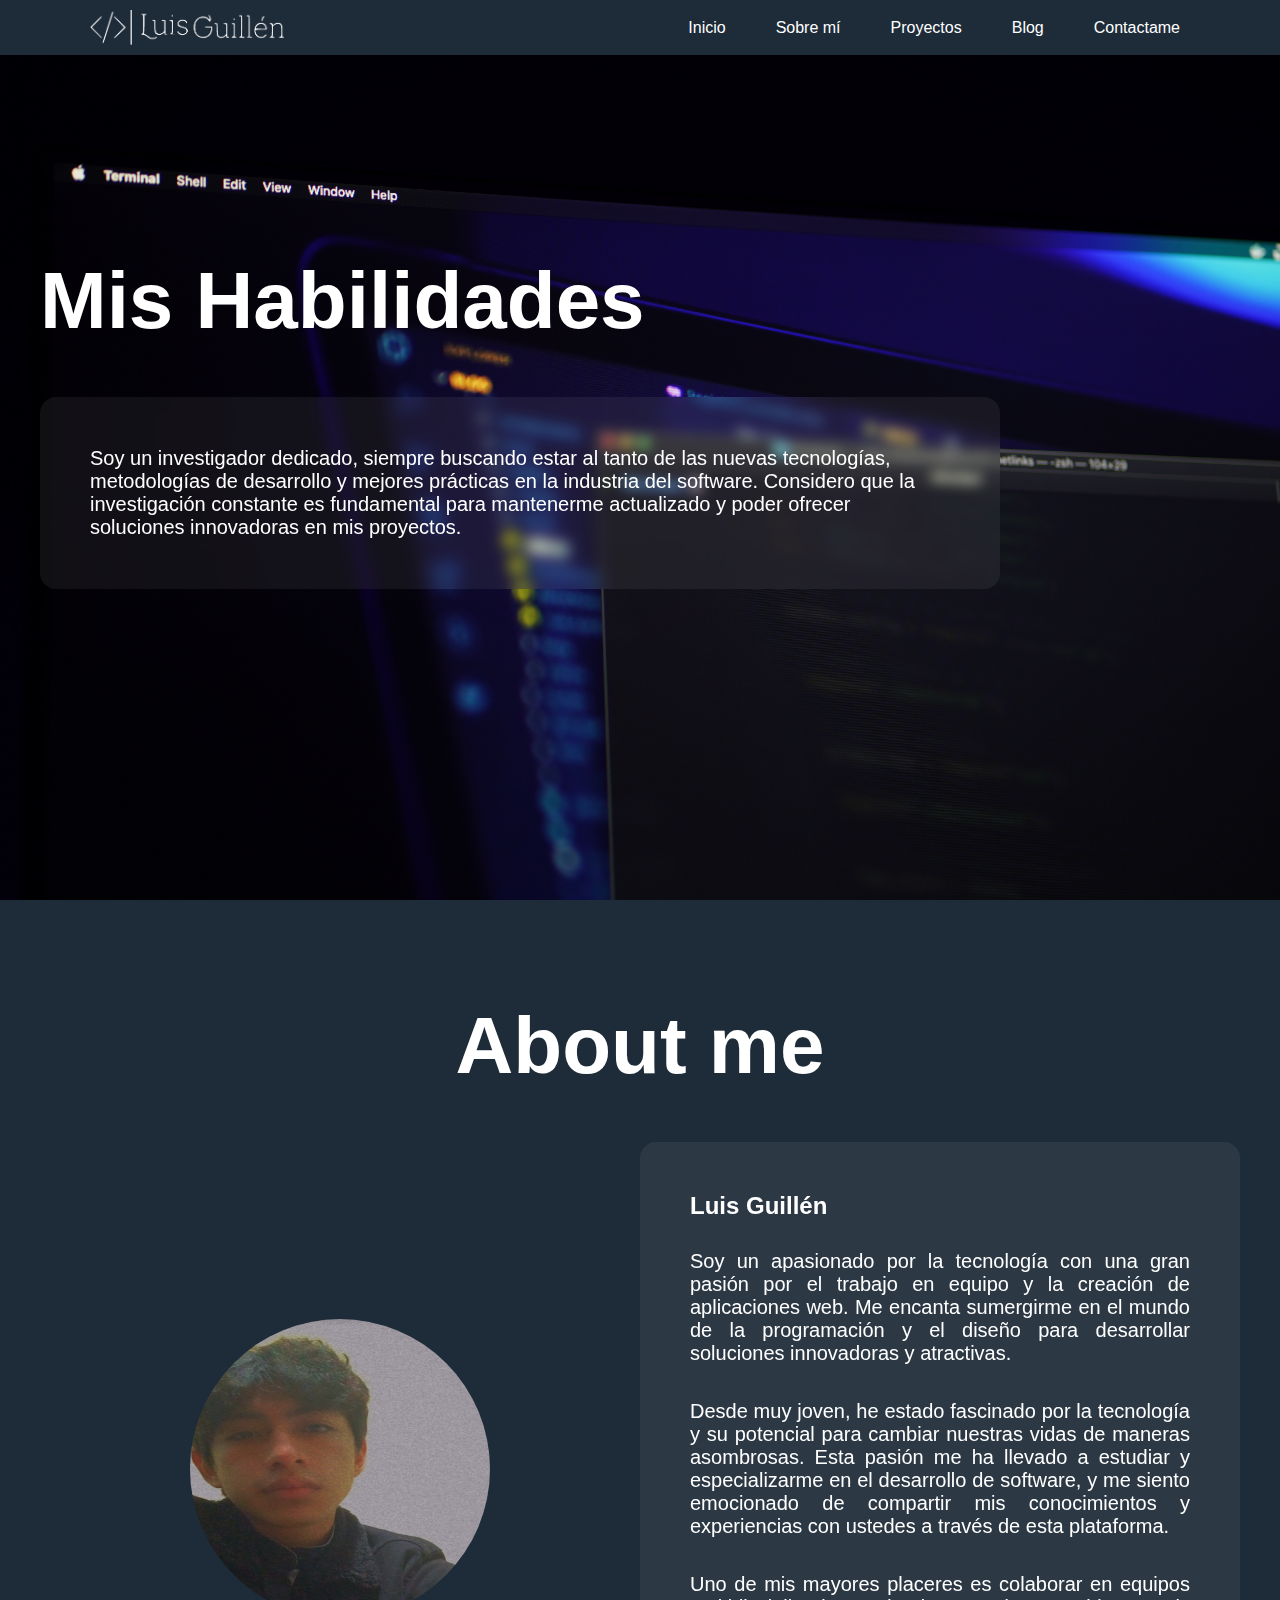
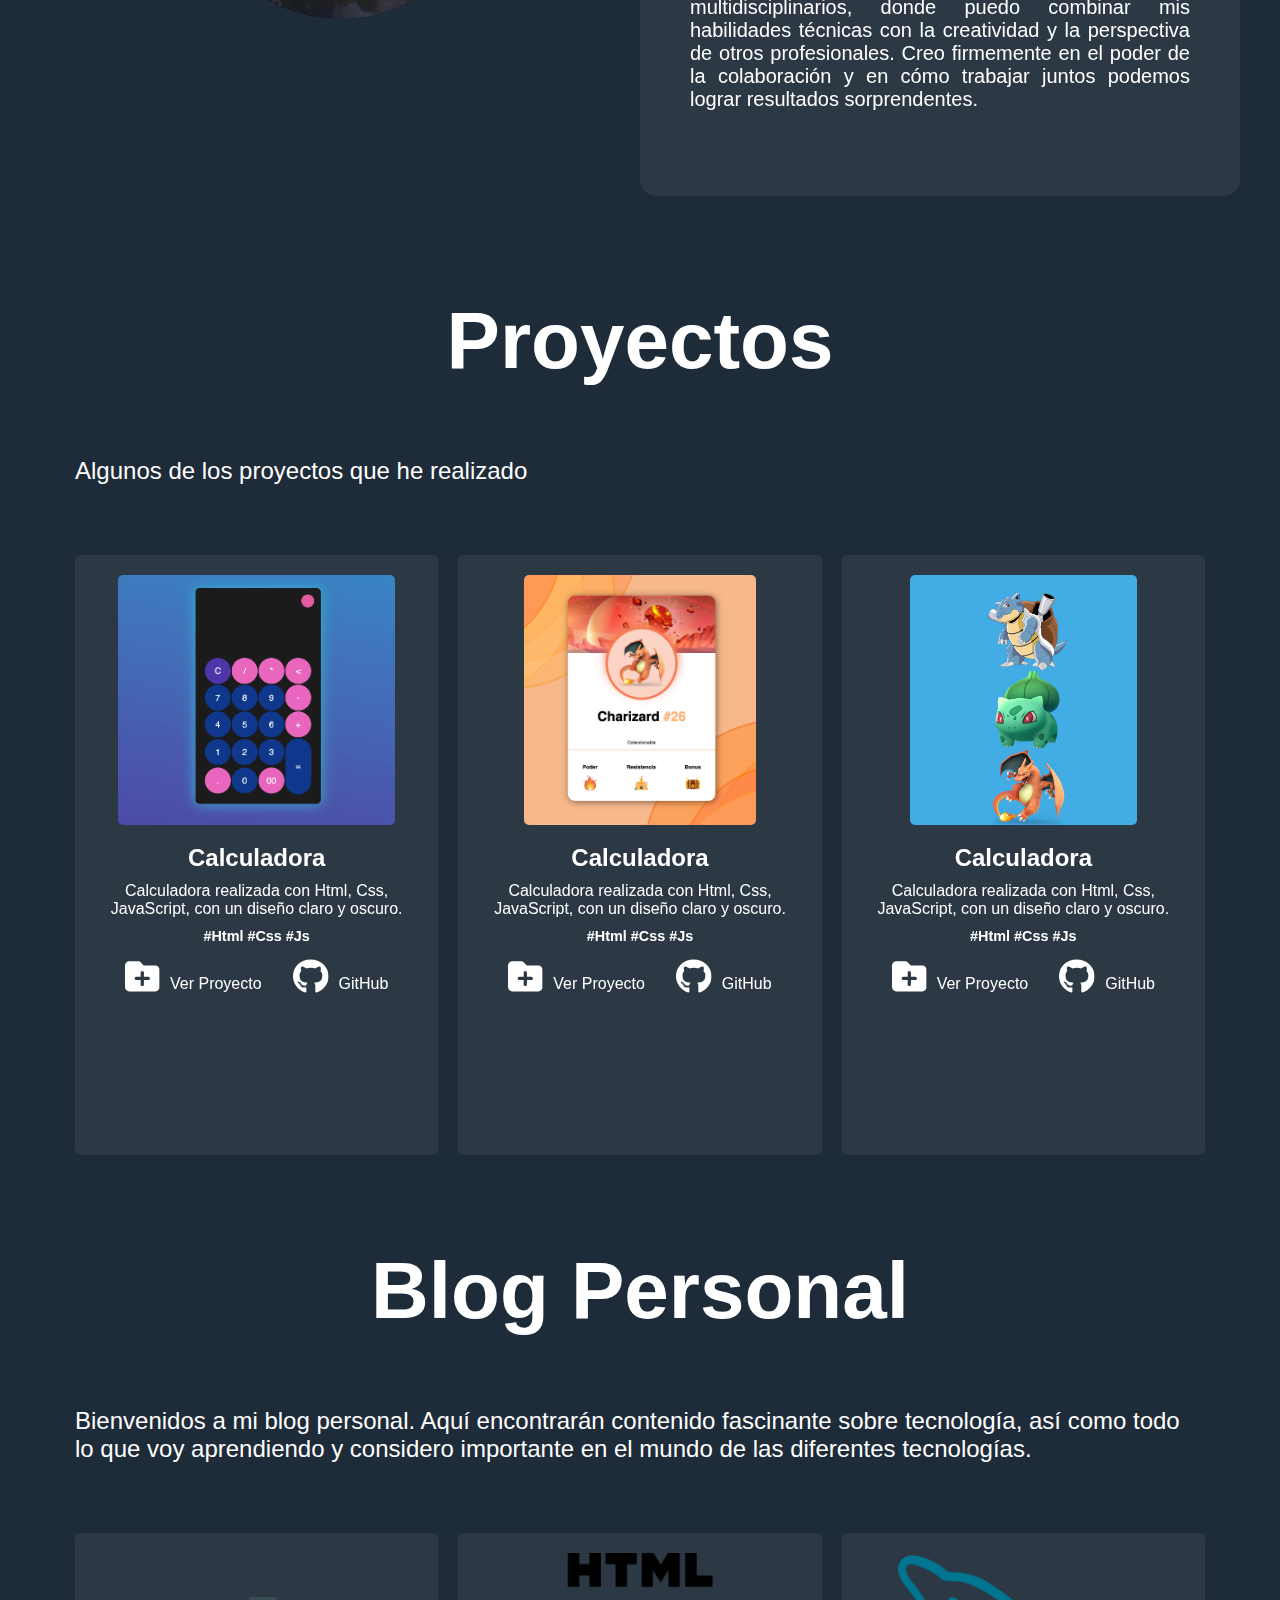
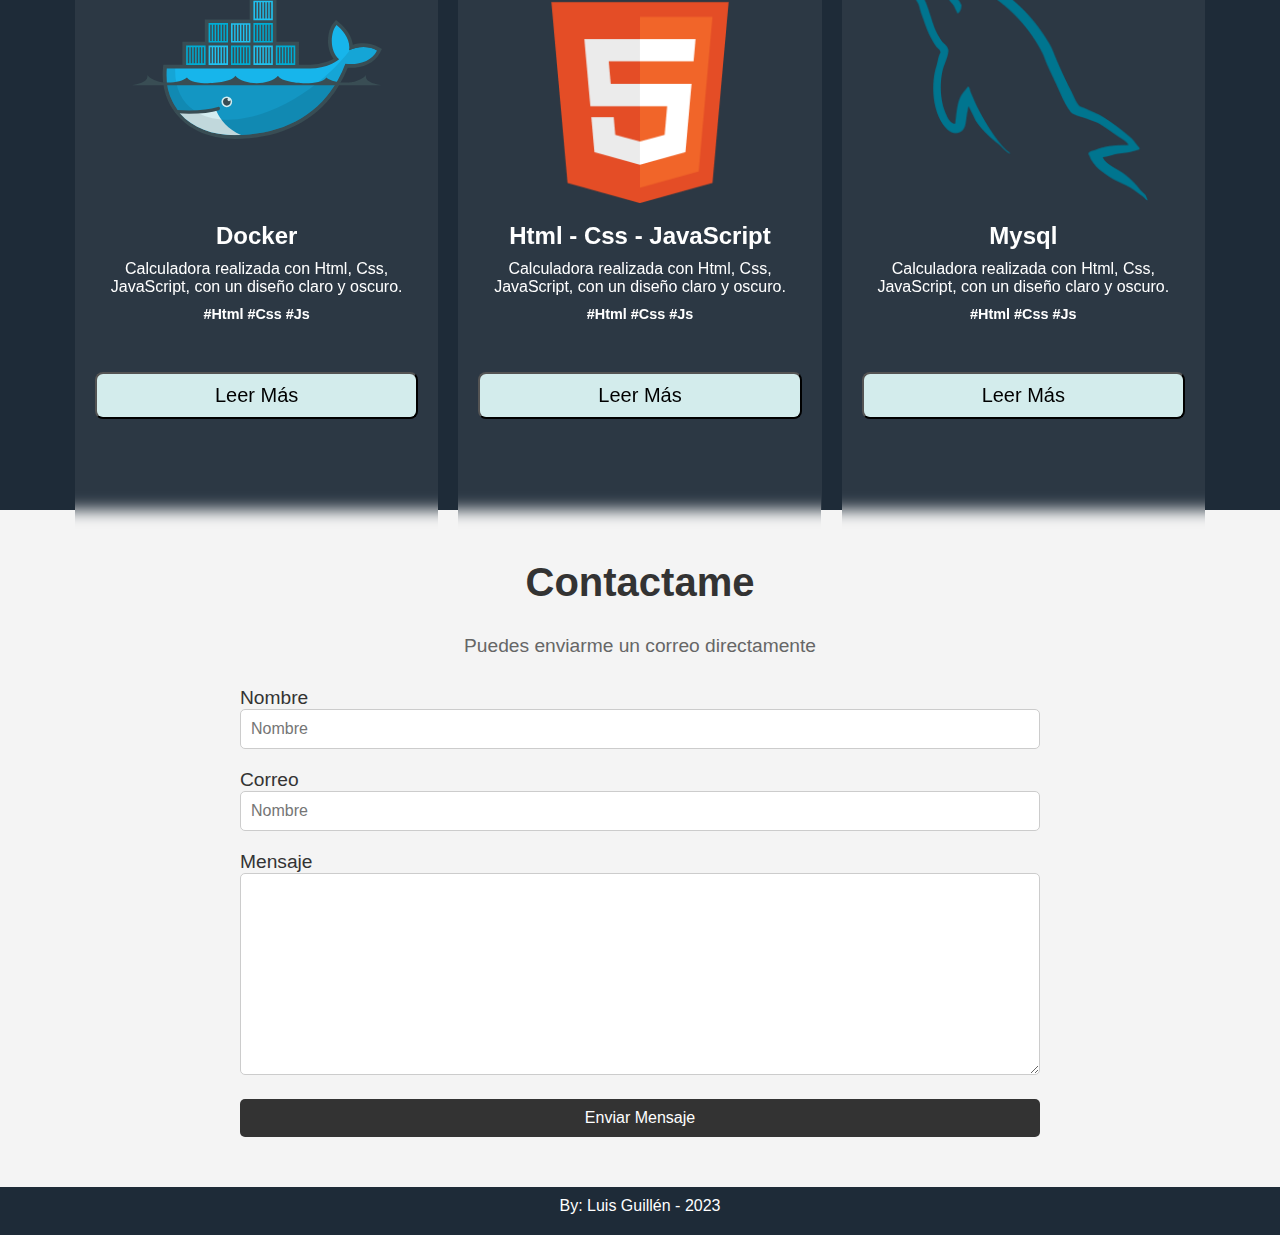
<file: index.html>
<!DOCTYPE html>
<html lang="en">
  <head>
    <meta charset="UTF-8" />
    <meta name="viewport" content="width=device-width, initial-scale=1.0" />
    <title>Luis Guillén</title>
    <link rel="stylesheet" href="/css/style.css">
  </head>
  <body>
    <!-- navbar -->
    <header class="navbar">
      <nav class="navbar-flex">
        <a href="#">
          <img src="/img/logo-claro.png" alt="logo luis" height="50">
        </a>
        <ul>
          <li><a href="#inicio">Inicio</a></li>
          <li><a href="#sobre-mi">Sobre mí</a></li>
          <li><a href="#proyectos">Proyectos</a></li>
          <li><a href="/vistas/blog.html">Blog</a></li>
          <li><a href="#contactame">Contactame</a></li>
        </ul>
      </nav>
    
      <div class="showcase">
        <div class="container">
          <h2 class="display">Mis Habilidades</h2>
          <p class="efect">
            Soy un investigador dedicado, siempre buscando estar al tanto de las
            nuevas tecnologías, metodologías de desarrollo y mejores prácticas
            en la industria del software. Considero que la investigación
            constante es fundamental para mantenerme actualizado y poder ofrecer
            soluciones innovadoras en mis proyectos.
          </p>
        </div>
      </div>
    </header>
    

    <section class="about">
      <div class="container">
        <h2>About me</h2>
        <div class="about-flex">
          <div class="about-flex-image">
            <img src="/img/profile.png" alt="Foto de perfil" />
          </div>
          <div class="about-flex-description">
            <h4>Luis Guillén</h4>
            <p>
              Soy un apasionado por la tecnología con una gran pasión por el trabajo en equipo y la creación de aplicaciones web. Me encanta sumergirme en el mundo de la programación y el diseño para desarrollar soluciones innovadoras y atractivas.
            </p>
            <p>
              Desde muy joven, he estado fascinado por la tecnología y su potencial para cambiar nuestras vidas de maneras asombrosas. Esta pasión me ha llevado a estudiar y especializarme en el desarrollo de software, y me siento emocionado de compartir mis conocimientos y experiencias con ustedes a través de esta plataforma.
            </p>
            <p>
              Uno de mis mayores placeres es colaborar en equipos multidisciplinarios, donde puedo combinar mis habilidades técnicas con la creatividad y la perspectiva de otros profesionales. Creo firmemente en el poder de la colaboración y en cómo trabajar juntos podemos lograr resultados sorprendentes.
            </p>
          </div>
        </div>
      </div>
    </section>
    

    <!-- projects -->
    <section class="projects">
      <div class="container">
        <h2>Proyectos</h2>
        <p class="large">
          Algunos de los proyectos que he realizado
        </p>
        <div class="projects-flex">
          <div class="projects-flex-box">
            <div class="card">
              <img src="/img/calculadora.png" alt="">
              <h4>Calculadora</h4>
              <p>
                Calculadora realizada con Html, Css, JavaScript, con un diseño claro y oscuro.
              </p>
              <h5>#Html #Css #Js</h5>
              <ul>
                <li><a href="https://calculadora-luis-guillen.netlify.app" target="_blank"><img src="/img/iconos/folder.svg" alt="">Ver Proyecto</a></li>
                <li><a href="https://github.com/Alberthluiiz/JavaScript" target="_blank"><img src="/img/iconos/github.svg" alt="">GitHub</a></li>
              </ul>
            </div>
          </div>
          <div class="projects-flex-box">
            <div class="card">
              <img src="/img/card-pokemon.png" alt="">
              <h4>Calculadora</h4>
              <p>
                Calculadora realizada con Html, Css, JavaScript, con un diseño claro y oscuro.
              </p>
              <h5>#Html #Css #Js</h5>
              <ul>
                <li><a href="https://card-pokemon-luis-guillen.netlify.app" target="_blank"><img src="/img/iconos/folder.svg" alt="">Ver Proyecto</a></li>
                <li><a href="#"><img src="/img/iconos/github.svg" alt="">GitHub</a></li>
              </ul>
            </div>
          </div>
          <div class="projects-flex-box">
            <div class="card">
              <img src="/img/imagenes-apiladas.png" alt="">
              <h4>Calculadora</h4>
              <p>
                Calculadora realizada con Html, Css, JavaScript, con un diseño claro y oscuro.
              </p>
              <h5>#Html #Css #Js</h5>
              <ul>
                <li><a href="#"><img src="/img/iconos/folder.svg" alt="">Ver Proyecto</a></li>
                <li><a href="#"><img src="/img/iconos/github.svg" alt="">GitHub</a></li>
              </ul>
            </div>
          </div>
        </div>
        
        </div>
      </div>
    </section>

    <!-- Blog -->
    <section class="blog">
      <div class="container">
        <h2>Blog Personal</h2>
        <p class="large">
          Bienvenidos a mi blog personal. Aquí encontrarán contenido fascinante sobre tecnología, así como todo
lo que voy aprendiendo y considero importante en el mundo de las diferentes tecnologías.
        </p>
        <div class="blog-flex">
          <div class="blog-flex-box">
            <div>
              <img src="/img/iconos/docker-icon.svg" alt="">
              <h4>Docker</h4>
              <p>
                Calculadora realizada con Html, Css, JavaScript, con un diseño claro y oscuro.
              </p>
              <h5>#Html #Css #Js</h5>
              <a href="#"><button>Leer Más</button></a>
            </div>
          </div>
          <div class="blog-flex-box">
            <div>
              <img src="/img/html.png" alt="">
              <h4>Html - Css - JavaScript</h4>
              <p>
                Calculadora realizada con Html, Css, JavaScript, con un diseño claro y oscuro.
              </p>
              <h5>#Html #Css #Js</h5>
              <a href="#"><button>Leer Más</button></a>
            </div>
          </div>
          <div class="blog-flex-box">
            <div>
              <img src="/img/iconos/mysql.png" alt="">
              <h4>Mysql</h4>
              <p>
                Calculadora realizada con Html, Css, JavaScript, con un diseño claro y oscuro.
              </p>
              <h5>#Html #Css #Js</h5>
              <a href="#"><button>Leer Más</button></a>
            </div>
          </div>
        </div>
        
        </div>
      </div>
    </section>


    <!-- Contacts -->
    <section class="contact">
      <div class="container">
        <h2>Contactame</h2>
        <p>Puedes enviarme un correo directamente
        </p>

        <form action="">
          <div class="form-group">
            <label for="name">Nombre</label>
            <input type="text" class="form-group-control" placeholder="Nombre">
          </div>
          <div class="form-group">
            <label for="email">Correo</label>
            <input type="email" class="form-group-control" placeholder="Nombre">
          </div>
          <div class="form-group">
            <label for="name">Mensaje</label>
            <textarea name="" id="" cols="30" rows="10" class="form-group-control"></textarea>
          </div>
          <button class="btn btn-dark">Enviar Mensaje</button>
        </form>
      </div>
    </section>


    <!-- footer -->
    <footer class="footer">
      <div class="container">
        <a href="#">By: Luis Guillén - 2023</a>
      </div>
    </footer>
  </body>
</html>
</file>
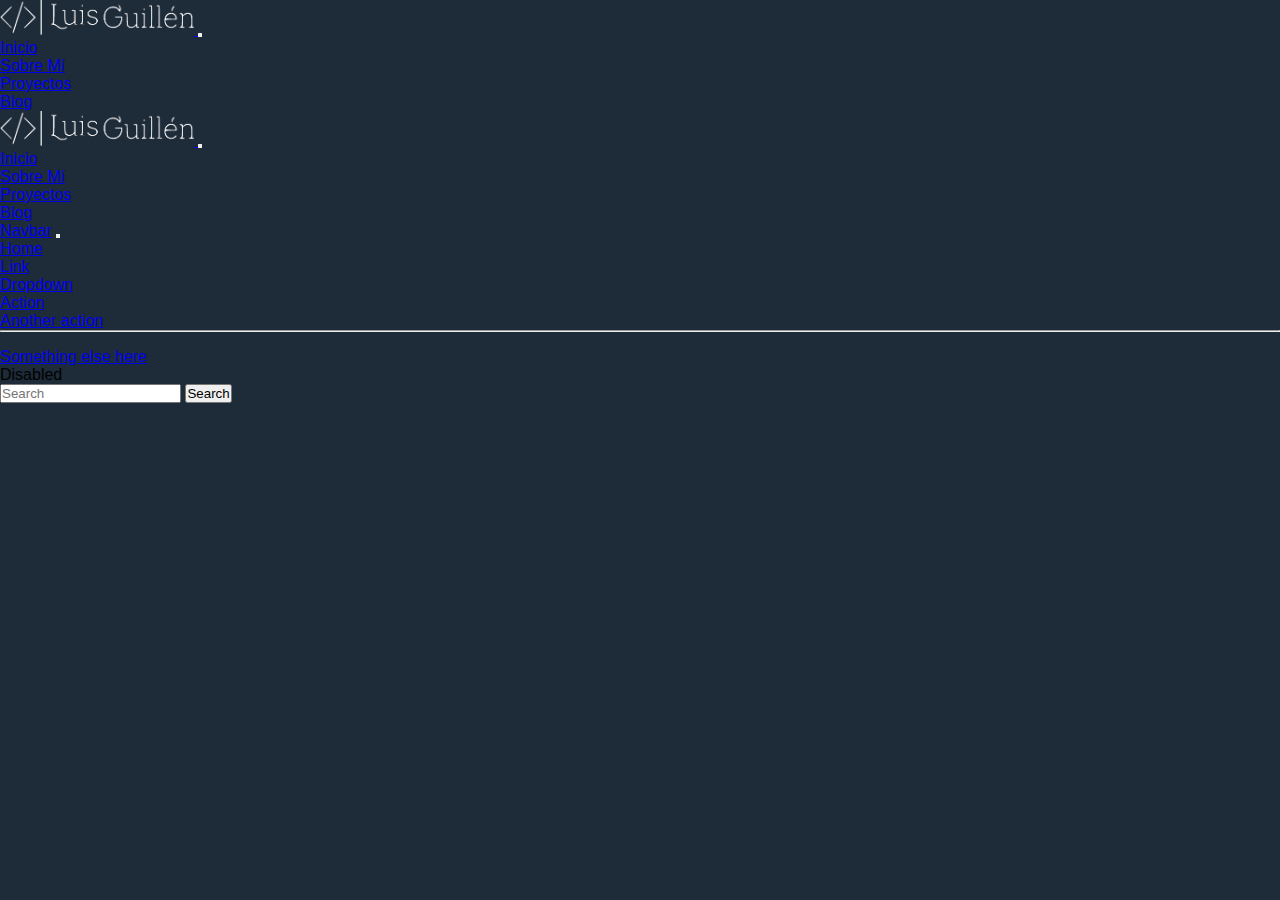
<file: Boceto/index.html>
<!DOCTYPE html>
<html lang="en">
  <head>
    <meta charset="utf-8" />
    <meta name="viewport" content="width=device-width, initial-scale=1" />
    <title>Luis Guillén</title>
    <link rel="stylesheet" href="assets/css/style.css" />
    <link
      href="https://cdn.jsdelivr.net/npm/bootstrap@5.3.1/dist/css/bootstrap.min.css"
      rel="stylesheet"
      integrity="sha384-4bw+/aepP/YC94hEpVNVgiZdgIC5+VKNBQNGCHeKRQN+PtmoHDEXuppvnDJzQIu9"
      crossorigin="anonymous" />
  </head>
  <body>
    <!-- NavBar -->
    <nav class="navbar navbar-expand-lg navbar-dark bg-dark">
      <div class="container">
        <a class="navbar-brand" href="#">
          <img class="imagen" src="img/logo-claro.png" alt="" />
        </a>
        <!-- Botón para colapsar el menú en dispositivos móviles -->
        <button
          class="navbar-toggler"
          type="button"
          data-toggle="collapse"
          data-target="#navbarNav"
          aria-controls="navbarNav"
          aria-expanded="false"
          aria-label="Toggle navigation">
          <span class="navbar-toggler-icon"></span>
        </button>
        <!-- Enlaces del menú -->
        <div class="collapse navbar-collapse" id="navbarNav">
          <ul class="navbar-nav ml-auto">
            <li class="nav-item active">
              <a class="nav-link" href="#">Inicio</a>
            </li>
            <li class="nav-item">
              <a class="nav-link" href="#">Sobre Mí</a>
            </li>
            <li class="nav-item">
              <a class="nav-link" href="#">Proyectos</a>
            </li>
            <li class="nav-item">
              <a class="nav-link" href="#">Blog</a>
            </li>
          </ul>
        </div>
      </div>
    </nav>

    <nav class="navbar navbar-expand-lg navbar-dark bg-dark">
      <div class="container">
        <div class="d-flex justify-content-between align-items-center w-100">
          <!-- Logotipo a la izquierda -->
          <a class="navbar-brand" href="#">
            <img class="imagen" src="img/logo-claro.png" alt="" />
          </a>
          <!-- Botón para colapsar el menú en dispositivos móviles -->
          <button
            class="navbar-toggler"
            type="button"
            data-toggle="collapse"
            data-target="#navbarNav"
            aria-controls="navbarNav"
            aria-expanded="false"
            aria-label="Toggle navigation">
            <span class="navbar-toggler-icon"></span>
          </button>
        </div>

        <!-- Enlaces del menú a la derecha -->
        <div class="collapse navbar-collapse" id="navbarNav">
          <ul class="navbar-nav ml-auto">
            <li class="nav-item active">
              <a class="nav-link" href="#">Inicio</a>
            </li>
            <li class="nav-item">
              <a class="nav-link" href="#">Sobre Mí</a>
            </li>
            <li class="nav-item">
              <a class="nav-link" href="#">Proyectos</a>
            </li>
            <li class="nav-item">
              <a class="nav-link" href="#">Blog</a>
            </li>
          </ul>
        </div>
      </div>
    </nav>

    <nav class="navbar navbar-expand-lg bg-body-tertiary">
      <div class="container-fluid">
        <a class="navbar-brand" href="#">Navbar</a>
        <button
          class="navbar-toggler"
          type="button"
          data-bs-toggle="collapse"
          data-bs-target="#navbarSupportedContent"
          aria-controls="navbarSupportedContent"
          aria-expanded="false"
          aria-label="Toggle navigation">
          <span class="navbar-toggler-icon"></span>
        </button>
        <div class="collapse navbar-collapse" id="navbarSupportedContent">
          <ul class="navbar-nav me-auto mb-2 mb-lg-0">
            <li class="nav-item">
              <a class="nav-link active" aria-current="page" href="#">Home</a>
            </li>
            <li class="nav-item">
              <a class="nav-link" href="#">Link</a>
            </li>
            <li class="nav-item dropdown">
              <a
                class="nav-link dropdown-toggle"
                href="#"
                role="button"
                data-bs-toggle="dropdown"
                aria-expanded="false">
                Dropdown
              </a>
              <ul class="dropdown-menu">
                <li><a class="dropdown-item" href="#">Action</a></li>
                <li><a class="dropdown-item" href="#">Another action</a></li>
                <li><hr class="dropdown-divider" /></li>
                <li>
                  <a class="dropdown-item" href="#">Something else here</a>
                </li>
              </ul>
            </li>
            <li class="nav-item">
              <a class="nav-link disabled" aria-disabled="true">Disabled</a>
            </li>
          </ul>
          <form class="d-flex" role="search">
            <input
              class="form-control me-2"
              type="search"
              placeholder="Search"
              aria-label="Search" />
            <button class="btn btn-outline-success" type="submit">
              Search
            </button>
          </form>
        </div>
      </div>
    </nav>
    <script
      src="https://cdn.jsdelivr.net/npm/@popperjs/core@2.11.8/dist/umd/popper.min.js"
      integrity="sha384-I7E8VVD/ismYTF4hNIPjVp/Zjvgyol6VFvRkX/vR+Vc4jQkC+hVqc2pM8ODewa9r"
      crossorigin="anonymous"></script>
    <script
      src="https://cdn.jsdelivr.net/npm/bootstrap@5.3.1/dist/js/bootstrap.min.js"
      integrity="sha384-Rx+T1VzGupg4BHQYs2gCW9It+akI2MM/mndMCy36UVfodzcJcF0GGLxZIzObiEfa"
      crossorigin="anonymous"></script>
  </body>
</html>
</file>
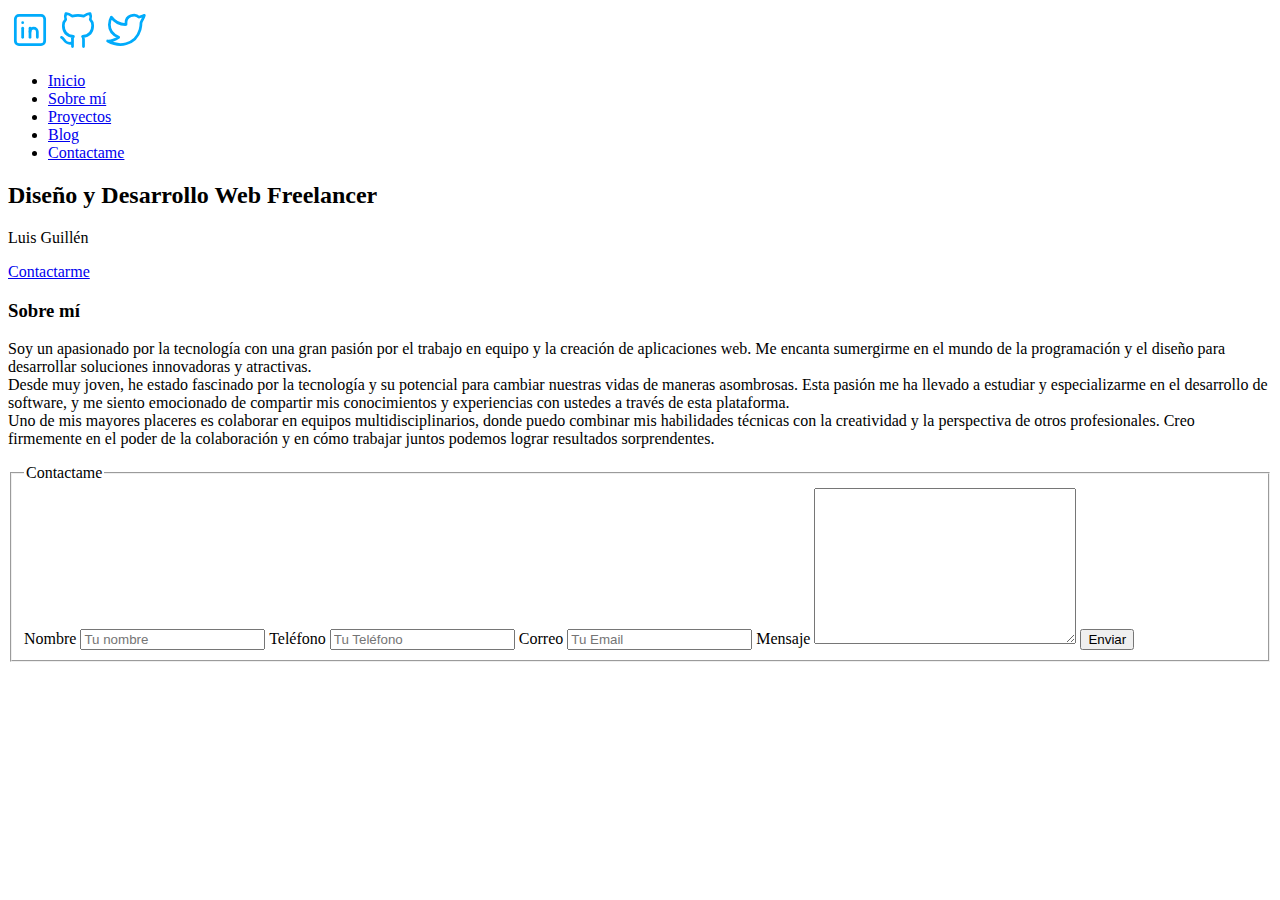
<file: NewBlog/index.html>
<!DOCTYPE html>
<html lang="es">
<head>
    <meta charset="UTF-8">
    <meta name="viewport" content="width=device-width, initial-scale=1.0">
    <title>Document</title>
</head>
<body>
    <header>
        <nav class="container-menu">
            <svg xmlns="http://www.w3.org/2000/svg" class="icon icon-tabler icon-tabler-brand-linkedin" width="44" height="44" viewBox="0 0 24 24" stroke-width="1.5" stroke="#00abfb" fill="none" stroke-linecap="round" stroke-linejoin="round">
                <path stroke="none" d="M0 0h24v24H0z" fill="none"/>
                <path d="M4 4m0 2a2 2 0 0 1 2 -2h12a2 2 0 0 1 2 2v12a2 2 0 0 1 -2 2h-12a2 2 0 0 1 -2 -2z" />
                <path d="M8 11l0 5" />
                <path d="M8 8l0 .01" />
                <path d="M12 16l0 -5" />
                <path d="M16 16v-3a2 2 0 0 0 -4 0" />
              </svg>
              <svg xmlns="http://www.w3.org/2000/svg" class="icon icon-tabler icon-tabler-brand-github" width="44" height="44" viewBox="0 0 24 24" stroke-width="1.5" stroke="#00abfb" fill="none" stroke-linecap="round" stroke-linejoin="round">
                <path stroke="none" d="M0 0h24v24H0z" fill="none"/>
                <path d="M9 19c-4.3 1.4 -4.3 -2.5 -6 -3m12 5v-3.5c0 -1 .1 -1.4 -.5 -2c2.8 -.3 5.5 -1.4 5.5 -6a4.6 4.6 0 0 0 -1.3 -3.2a4.2 4.2 0 0 0 -.1 -3.2s-1.1 -.3 -3.5 1.3a12.3 12.3 0 0 0 -6.2 0c-2.4 -1.6 -3.5 -1.3 -3.5 -1.3a4.2 4.2 0 0 0 -.1 3.2a4.6 4.6 0 0 0 -1.3 3.2c0 4.6 2.7 5.7 5.5 6c-.6 .6 -.6 1.2 -.5 2v3.5" />
              </svg>
              <svg xmlns="http://www.w3.org/2000/svg" class="icon icon-tabler icon-tabler-brand-twitter" width="44" height="44" viewBox="0 0 24 24" stroke-width="1.5" stroke="#00abfb" fill="none" stroke-linecap="round" stroke-linejoin="round">
                <path stroke="none" d="M0 0h24v24H0z" fill="none"/>
                <path d="M22 4.01c-1 .49 -1.98 .689 -3 .99c-1.121 -1.265 -2.783 -1.335 -4.38 -.737s-2.643 2.06 -2.62 3.737v1c-3.245 .083 -6.135 -1.395 -8 -4c0 0 -4.182 7.433 4 11c-1.872 1.247 -3.739 2.088 -6 2c3.308 1.803 6.913 2.423 10.034 1.517c3.58 -1.04 6.522 -3.723 7.651 -7.742a13.84 13.84 0 0 0 .497 -3.753c0 -.249 1.51 -2.772 1.818 -4.013z" />
              </svg>
            <ul>
                <li><a href="#">Inicio</a></li>
                <li><a href="#">Sobre mí</a></li>
                <li><a href="#">Proyectos</a></li>
                <li><a href="#">Blog</a></li>
                <li><a href="#">Contactame</a></li>
            </ul>
        </nav>
    </header>

    <!-- <img src="/assets/img/portada.jpg" alt="" height="250px"> -->

    <section>
        <h2> Diseño y Desarrollo Web Freelancer </h2>
        <p>Luis Guillén</p>
        <a href="#">Contactarme</a>
    </section>

    <main>
        <div>
            <h3>Sobre mí</h3>
            <p>Soy un apasionado por la tecnología con una gran pasión por el trabajo en equipo y la creación de aplicaciones web. Me encanta sumergirme en el mundo de la programación y el diseño para desarrollar soluciones innovadoras y atractivas.
<br>
                Desde muy joven, he estado fascinado por la tecnología y su potencial para cambiar nuestras vidas de maneras asombrosas. Esta pasión me ha llevado a estudiar y especializarme en el desarrollo de software, y me siento emocionado de compartir mis conocimientos y experiencias con ustedes a través de esta plataforma.
                <br>
                Uno de mis mayores placeres es colaborar en equipos multidisciplinarios, donde puedo combinar mis habilidades técnicas con la creatividad y la perspectiva de otros profesionales. Creo firmemente en el poder de la colaboración y en cómo trabajar juntos podemos lograr resultados sorprendentes.</p>
        </div>
    </main>

    <form action="">
        <fieldset>
            <legend>Contactame</legend>

            <label for="">Nombre</label>
            <input type="text" placeholder="Tu nombre">

            <label for="">Teléfono</label>
            <input type="text" name="" id="" placeholder="Tu Teléfono">

            <label for="">Correo</label>
            <input type="text" placeholder="Tu Email">

            <label for="">Mensaje</label>
            <textarea name="" id="" cols="30" rows="10"></textarea>

            <input type="submit" value="Enviar">

        </fieldset>
    </form>



</body>
</html>
</file>
<file: css/style.css>
/* Variables */
/* Estilos Generales */
* {
  margin: 0;
  padding: 0;
  box-sizing: border-box;
  text-decoration: none;
  list-style: none;
}

body {
  background-color: #1e2b38;
  font-family: sans-serif;
}

.container {
  max-width: 1200px;
  margin: 0 auto;
}

h2, p, h4 {
  color: #fff;
}

/* Navbar */
header {
  background: url("/img/fondo_computer.png") center center;
  background-size: cover;
  height: 100vh;
}
header .navbar-flex {
  position: relative;
  display: flex;
  left: 0;
  right: 0;
  justify-content: space-between;
  padding: 10px;
  z-index: 1000;
}
header .navbar-flex img {
  padding-left: 80px;
  height: 35px;
}
header .navbar-flex ul {
  display: flex;
  justify-content: center;
  align-items: center;
  padding-right: 80px;
  gap: 20px;
}
header .navbar-flex ul li a {
  color: white;
}
header .navbar-flex ul li a:hover {
  color: rgb(113, 233, 213);
}
header .showcase {
  height: 100%;
}
header .showcase h2 {
  margin-top: 200px;
  font-size: 5rem;
}
header .showcase p {
  margin-top: 50px;
  width: 60rem;
  padding: 50px;
  font-size: 20px;
  border: 0.1 solid #fafafa;
  border-radius: 1rem;
}
header .showcase .efect {
  background: rgba(250, 250, 250, 0.062745098);
  -webkit-backdrop-filter: blur(0.4rem);
          backdrop-filter: blur(0.4rem);
}
@media (max-width: 768px) {
  header .navbar-flex {
    flex-direction: column;
    align-items: center;
  }
  header .navbar-flex img {
    padding-left: 0;
    margin-bottom: 10px;
  }
  header .navbar-flex ul {
    padding-right: 0;
    flex-direction: column;
    gap: 10px;
  }
  header .navbar-flex ul li {
    width: 100%;
    text-align: center;
  }
  header .showcase h2 {
    margin-top: 100px;
    font-size: 3.5rem;
  }
  header .showcase p {
    width: 100%;
    padding: 20px;
    font-size: 16px;
  }
}

/* About me */
.about {
  margin-top: 100px;
  height: 90vh;
}

.about .container h2 {
  text-align: center;
  margin: 50px;
  font-size: 5rem;
  color: #fff;
}
.about .container .about-flex {
  display: flex;
  flex-direction: row;
}
.about .container .about-flex-image {
  display: flex;
  flex-direction: column;
  align-items: center;
  justify-content: center;
  width: 50%;
}
.about .container .about-flex-image img {
  height: 300px;
  width: 300px;
  border-radius: 50%;
}
.about .container .about-flex-description {
  font-size: 20px;
  border: 0.1 solid #fafafa;
  border-radius: 1rem;
  background: white;
  padding: 50px;
  width: 50%;
  display: flex;
  flex-direction: column;
  justify-content: center;
  color: #333;
}
.about .container .about-flex-description h4 {
  font-size: 1.5rem;
  margin-bottom: 30px;
  color: #fff;
}
.about .container .about-flex-description p {
  text-align: justify;
  margin-bottom: 35px;
  color: #fff;
}
.about .container .about-flex-description {
  background: rgba(250, 250, 250, 0.062745098);
  -webkit-backdrop-filter: blur(0.5rem);
          backdrop-filter: blur(0.5rem);
}

@media (max-width: 768px) {
  .about .container h2 {
    font-size: 3.5rem;
  }
  .about .container .about-flex {
    flex-direction: column;
  }
  .about .container .about-flex-image {
    margin-top: 50px;
    margin-bottom: 50px;
    width: 100%;
    align-items: center;
  }
  .about .container .about-flex-image img {
    height: 200px;
    width: 200px;
  }
  .about .container .about-flex-description {
    width: 100%;
    padding: 30px;
    margin-top: 30px;
  }
}
/* Projects */
.projects {
  height: 100vh;
  margin-top: 50px;
}
.projects .container h2 {
  font-size: 5rem;
  text-align: center;
  padding: 35px;
}
.projects .container .large {
  font-size: 1.5rem;
  padding: 35px;
}
.projects .projects-flex {
  height: 100%;
  padding: 35px;
  display: flex;
  gap: 20px;
}
.projects .projects-flex .projects-flex-box {
  background: #fff;
  border-radius: 5px;
  padding: 20px;
  width: 400px;
  height: 600px;
  text-align: center;
}
.projects .projects-flex .projects-flex-box img {
  height: 250px;
  margin-bottom: 15px;
  border-radius: 5px;
}
.projects .projects-flex .projects-flex-box h4 {
  font-size: 1.5rem;
  margin-bottom: 10px;
  color: #fff;
}
.projects .projects-flex .projects-flex-box p {
  color: #fff;
  font-size: 1rem;
  margin-bottom: 10px;
}
.projects .projects-flex .projects-flex-box h5 {
  font-size: 0.9rem;
  color: #fff;
}
.projects .projects-flex .projects-flex-box ul {
  display: flex;
  flex-direction: row;
  justify-content: space-between;
  margin: 15px 30px;
}
.projects .projects-flex .projects-flex-box ul li {
  display: flex;
  flex-direction: row;
}
.projects .projects-flex .projects-flex-box ul li a {
  display: flex;
  flex-direction: row;
  align-items: center;
  gap: 10px;
  color: #fff;
}
.projects .projects-flex .projects-flex-box ul li a img {
  display: flex;
  flex-direction: row;
  height: 35px;
}
.projects .projects-flex .projects-flex-box {
  background: rgba(250, 250, 250, 0.062745098);
  -webkit-backdrop-filter: blur(0.5rem);
          backdrop-filter: blur(0.5rem);
}
@media (max-width: 768px) {
  .projects .container {
    margin-top: 200px;
  }
  .projects .container h2 {
    font-size: 3.5rem;
  }
  .projects .container .large {
    font-size: 1.2rem;
  }
  .projects .projects-flex {
    flex-direction: column;
    align-items: center;
    height: auto;
  }
  .projects .projects-flex .projects-flex-box {
    width: 100%;
    max-width: 400px;
    height: auto;
    margin-bottom: 30px;
  }
}

/* Personal Blog */
.blog {
  height: 100vh;
  margin-top: 50px;
}
.blog .container h2 {
  font-size: 5rem;
  text-align: center;
  padding: 35px;
}
.blog .container .large {
  font-size: 1.5rem;
  padding: 35px;
}
.blog .blog-flex {
  height: 100%;
  padding: 35px;
  display: flex;
  gap: 20px;
}
.blog .blog-flex .blog-flex-box {
  background: #fff;
  border-radius: 5px;
  padding: 20px;
  width: 400px;
  height: 600px;
  text-align: center;
}
.blog .blog-flex .blog-flex-box img {
  height: 250px;
  margin-bottom: 15px;
  border-radius: 5px;
}
.blog .blog-flex .blog-flex-box h4 {
  font-size: 1.5rem;
  margin-bottom: 10px;
  color: #fff;
}
.blog .blog-flex .blog-flex-box p {
  color: #fff;
  font-size: 1rem;
  margin-bottom: 10px;
}
.blog .blog-flex .blog-flex-box h5 {
  font-size: 0.9rem;
  color: #fff;
}
.blog .blog-flex .blog-flex-box button {
  margin-top: 50px;
  color: black;
  background: #d3ecec;
  font-size: 20px;
  width: 100%;
  padding: 10px 20px;
  border-radius: 0.5rem;
  cursor: pointer;
  transition: background 0.3s ease;
}
.blog .blog-flex .blog-flex-box button:hover {
  background: #6be4ff;
  color: #fff;
}
.blog .blog-flex .blog-flex-box {
  background: rgba(250, 250, 250, 0.062745098);
  -webkit-backdrop-filter: blur(0.5rem);
          backdrop-filter: blur(0.5rem);
}
@media (max-width: 768px) {
  .blog {
    margin-bottom: 1050px;
  }
  .blog .container {
    margin-top: 900px;
  }
  .blog .container h2 {
    font-size: 3.5rem;
  }
  .blog .container .large {
    font-size: 1.2rem;
  }
  .blog .blog-flex {
    flex-direction: column;
    align-items: center;
    gap: 30px;
  }
  .blog .blog-flex .blog-flex-box {
    width: 100%;
    max-width: 400px;
    height: auto;
    margin-bottom: 30px;
  }
}

/* Contact */
.contact {
  background-color: #f4f4f4;
  padding: 50px 0;
}
.contact .container {
  max-width: 800px;
  margin: 0 auto;
  text-align: center;
}
.contact .container h2 {
  font-size: 2.5rem;
  margin-bottom: 30px;
  color: #333;
}
.contact .container p {
  font-size: 1.2rem;
  margin-bottom: 30px;
  color: #666;
}
.contact .container form {
  display: grid;
  grid-template-columns: 1fr;
  gap: 20px;
  text-align: left;
}
.contact .container form .form-group label {
  font-size: 1.2rem;
  margin-bottom: 5px;
  color: #333;
}
.contact .container form .form-group input,
.contact .container form .form-group textarea {
  width: 100%;
  padding: 10px;
  font-size: 1rem;
  border: 1px solid #ccc;
  border-radius: 5px;
}
.contact .container form .form-group textarea {
  resize: vertical;
}
.contact .container form button {
  padding: 10px 20px;
  font-size: 1rem;
  background-color: #333;
  color: #fff;
  border: none;
  border-radius: 5px;
  cursor: pointer;
}
.contact .container form button:hover {
  background-color: #555;
}
@media (max-width: 768px) {
  .contact .container h2 {
    font-size: 2rem;
  }
  .contact form .form-group label {
    font-size: 1rem;
  }
  .contact form .form-group input,
  .contact form .form-group textarea {
    font-size: 0.9rem;
  }
  .contact form button {
    font-size: 0.9rem;
    padding: 8px 16px;
  }
}

/* Footer */
.footer {
  background-color: #333;
  color: #fff;
  padding: 20px 0;
  display: flex;
  justify-content: center;
}
.footer .container a {
  color: #fff;
  text-decoration: none;
  font-size: 1rem;
  gap: 50px;
}
@media (max-width: 768px) {
  .footer .container {
    display: flex;
    flex-direction: column;
    align-items: center;
  }
}

body {
  margin: 0;
  font-family: Arial, sans-serif;
}

nav {
  background-color: #1e2b38;
  display: flex;
  align-items: center;
  justify-content: space-between;
  padding: 10px 20px;
}
nav a {
  color: #fff;
  text-decoration: none;
  display: flex;
  align-items: center;
}
nav a img {
  margin-right: 10px;
}
nav ul {
  list-style-type: none;
  margin: 0;
  display: flex;
}
nav ul li {
  margin-left: 10px;
}
nav ul li a {
  color: #fff;
  text-decoration: none;
  padding: 5px 10px;
  border-radius: 3px;
}
nav ul li a:hover {
  background-color: #05d1ff;
}
@media (max-width: 768px) {
  nav {
    flex-direction: column;
    padding: 10px;
  }
  nav ul {
    margin-top: 10px;
    flex-direction: column;
    align-items: flex-start;
  }
  nav ul li {
    margin-left: 0;
  }
  nav ul li a {
    padding: 10px;
  }
}

main {
  padding: 20px;
}
main article {
  margin-bottom: 20px;
}
main article h2 {
  font-size: 24px;
  margin-bottom: 10px;
}
main article p {
  margin-bottom: 10px;
}
main article img {
  max-width: 100%;
  margin-bottom: 10px;
}

.footer {
  background-color: #1e2b38;
  padding: 10px;
  text-align: center;
}
.footer a {
  color: #fff;
  text-decoration: none;
}/*# sourceMappingURL=style.css.map */
</file>
<file: Boceto/assets/css/style.css>
/* Creo mis varialbes */
* {
  margin: 0;
  padding: 0;
  box-sizing: border-box;
  font-family: sans-serif;
}

html,
body {
  background-color: #1E2B38;
}

.imagen {
  height: 35px;
}/*# sourceMappingURL=style.css.map */
</file>
